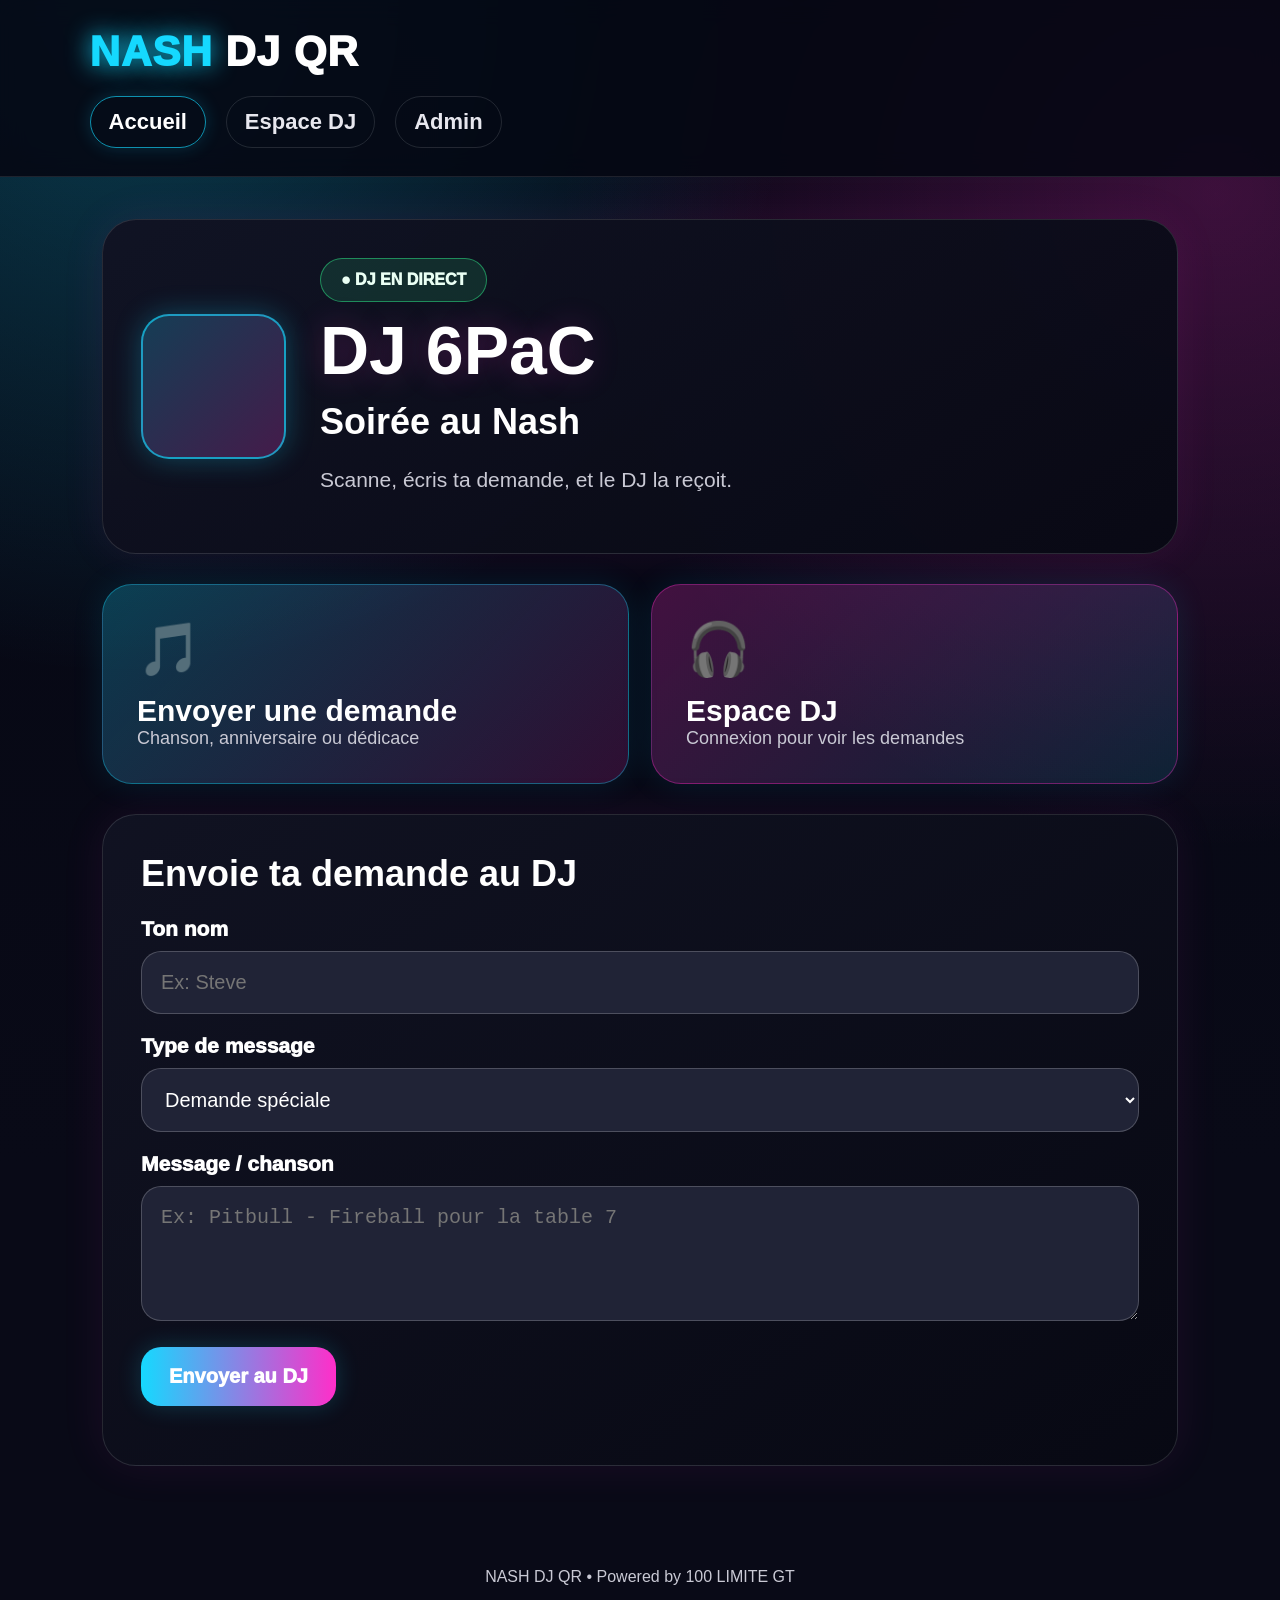
<file: index.html>
<!DOCTYPE html><html lang="fr"><head><meta charset="UTF-8"><meta name="viewport" content="width=device-width, initial-scale=1.0"><title>NASH DJ'S HUB</title><link rel="stylesheet" href="style.css"></head><body><header class="topbar"><div class="brand"><span>NASH</span> DJ QR</div><nav><a class="active" href="index.html">Accueil</a><a href="dj.html">Espace DJ</a><a href="admin.html">Admin</a></nav></header><main class="wrap"><section class="card hero"><div id="djPhoto" class="avatar"></div><div><div class="pill">● DJ EN DIRECT</div><h1 id="liveDj">DJ 6PaC</h1><h2 id="eventName">Soirée au Nash</h2><p id="eventDesc">Scanne, écris ta demande, et le DJ la reçoit.</p></div></section><section id="eventPosterBox" class="posterBox hidden"><img id="eventPoster" alt="Affiche de la soirée"></section><section class="grid"><a class="bigBtn" href="#requestSection"><span>🎵</span><b>Envoyer une demande</b><small>Chanson, anniversaire ou dédicace</small></a><a class="bigBtn alt" href="dj.html"><span>🎧</span><b>Espace DJ</b><small>Connexion pour voir les demandes</small></a></section><section id="requestSection" class="card"><h2>Envoie ta demande au DJ</h2><form id="requestForm"><label>Ton nom</label><input id="clientName" placeholder="Ex: Steve" required><label>Type de message</label><select id="requestType"><option>Demande spéciale</option><option>Dédicace spéciale</option><option>Anniversaire</option></select><label>Message / chanson</label><textarea id="requestMsg" placeholder="Ex: Pitbull - Fireball pour la table 7" required></textarea><button type="submit">Envoyer au DJ</button></form><p id="statusMsg" class="status"></p></section></main><footer>NASH DJ QR • Powered by 100 LIMITE GT</footer><script src="app.js"></script><script>startClientPage();</script></body></html>
</file>
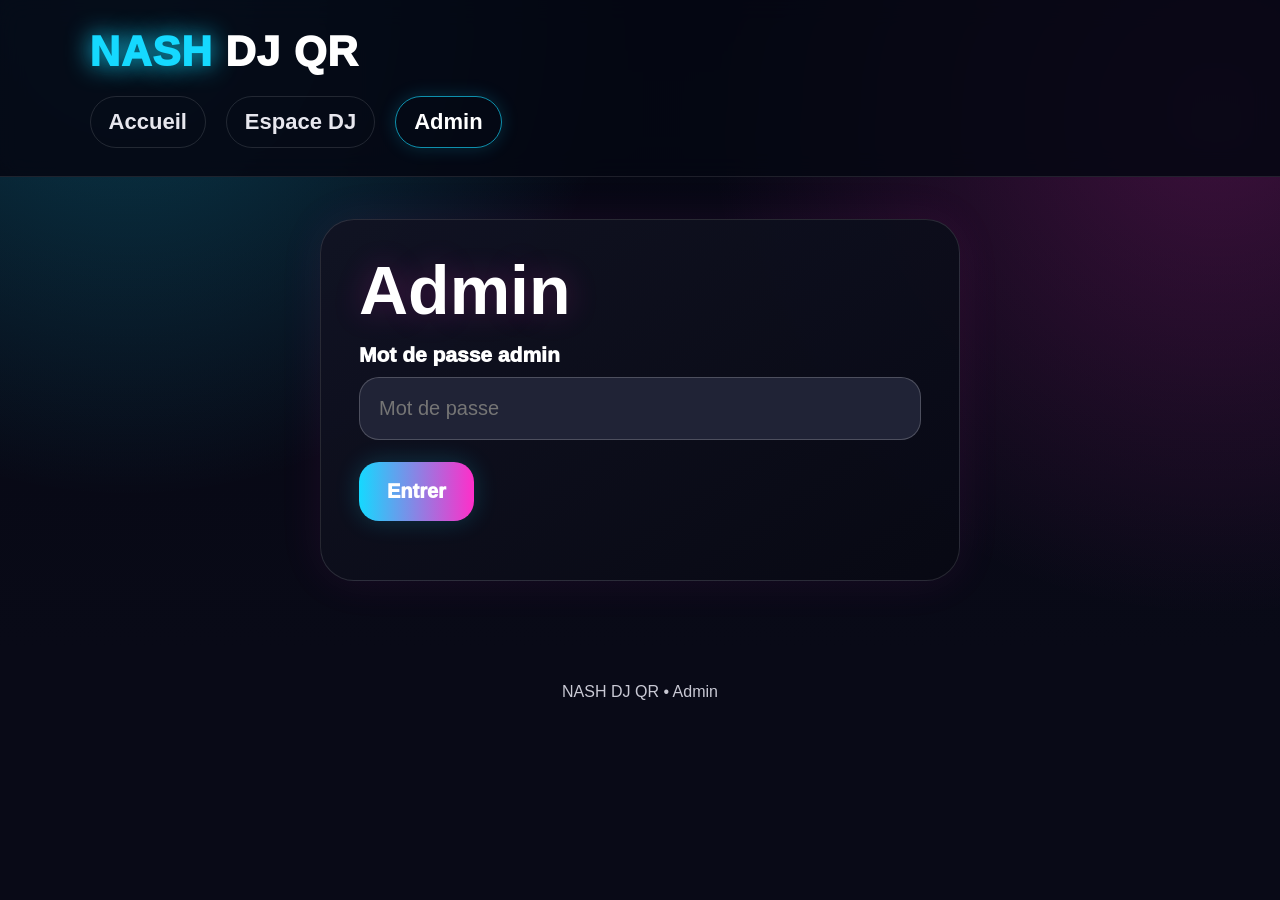
<file: admin.html>
<!DOCTYPE html><html lang="fr"><head><meta charset="UTF-8"><meta name="viewport" content="width=device-width, initial-scale=1.0"><title>NASH DJ QR | Admin</title><link rel="stylesheet" href="style.css"></head><body><header class="topbar"><div class="brand"><span>NASH</span> DJ QR</div><nav><a href="index.html">Accueil</a><a href="dj.html">Espace DJ</a><a class="active" href="admin.html">Admin</a></nav></header><main class="wrap"><section id="adminLoginBox" class="card narrow"><h1>Admin</h1><label>Mot de passe admin</label><input id="adminPass" type="password" placeholder="Mot de passe"><button onclick="adminLogin()">Entrer</button><p id="adminMsg" class="status error"></p></section><section id="adminPanel" class="hidden"><section class="card"><h2>Soirée en cours</h2><label>DJ en direct</label><select id="liveDjSelect"></select><label>Nom de la soirée</label><input id="eventInput" placeholder="Ex: Summer Glow"><label>Description courte</label><input id="descInput" placeholder="Ex: Demandes, anniversaires et dédicaces"><label>Affiche de la soirée</label><input id="posterInput" placeholder="Lien image de l'affiche"><button onclick="saveLiveSettings()">Mettre en direct</button></section><section class="card"><h2>Créer un DJ invité</h2><label>Nom DJ</label><input id="newDjName" placeholder="Ex: DJ MIKILELE"><label>Identifiant</label><input id="newDjUser" placeholder="Ex: mikilele"><label>Mot de passe</label><input id="newDjPass" placeholder="Ex: mikilele2026"><label>Photo URL optionnelle</label><input id="newDjPhoto" placeholder="Lien image"><button onclick="createDj()">Créer DJ</button></section><section class="card"><div class="sectionHeader"><h2>Liste des DJs</h2><button class="small" onclick="loadDjs()">Rafraîchir</button></div><div id="djList"></div></section><section class="card"><h2>Demandes de la soirée</h2><button onclick="loadAdminRequests()">Voir demandes</button><div id="adminRequestsList"></div></section></section></main><footer>NASH DJ QR • Admin</footer><script src="app.js"></script><script>startAdminPage();</script></body></html>
</file>
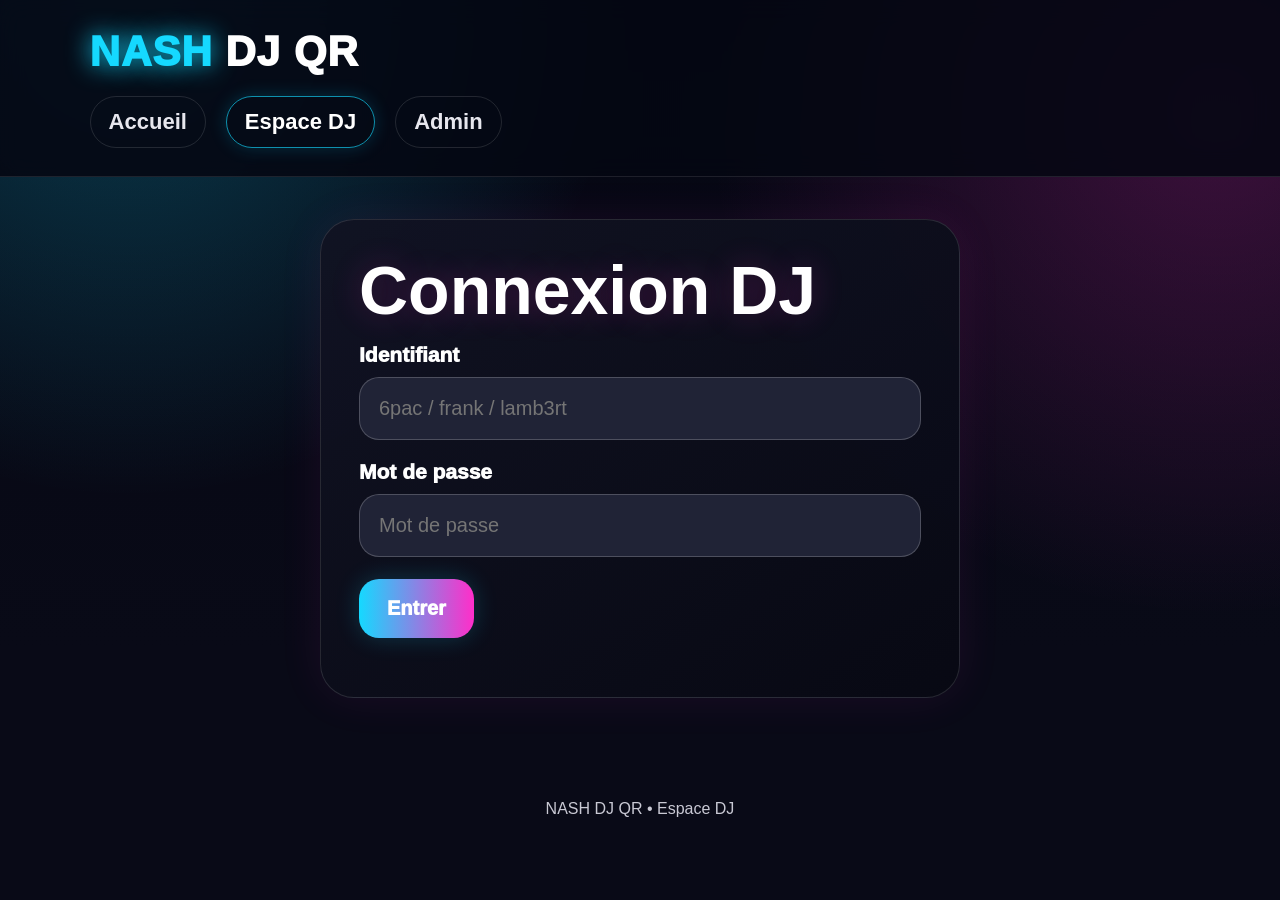
<file: dj.html>
<!DOCTYPE html><html lang="fr"><head><meta charset="UTF-8"><meta name="viewport" content="width=device-width, initial-scale=1.0"><title>NASH DJ QR | Espace DJ</title><link rel="stylesheet" href="style.css"></head><body><header class="topbar"><div class="brand"><span>NASH</span> DJ QR</div><nav><a href="index.html">Accueil</a><a class="active" href="dj.html">Espace DJ</a><a href="admin.html">Admin</a></nav></header><main class="wrap"><section id="loginBox" class="card narrow"><h1>Connexion DJ</h1><label>Identifiant</label><input id="djUser" placeholder="6pac / frank / lamb3rt"><label>Mot de passe</label><input id="djPass" type="password" placeholder="Mot de passe"><button onclick="djLogin()">Entrer</button><p id="loginMsg" class="status error"></p></section><section id="djPanel" class="hidden"><section class="card hero"><div id="profilePreview" class="avatar"></div><div><div class="pill">● PROFIL DJ</div><h1 id="djNameTitle">DJ</h1><p>Ton téléphone peut servir de tableau de bord DJ.</p></div></section><section class="card"><h2>Ma photo</h2><label>Lien de ta photo</label><input id="photoUrl" placeholder="Colle ici un lien d'image publique"><button onclick="saveDjPhoto()">Sauvegarder ma photo</button><p class="hint">La photo se synchronise sur les autres appareils.</p></section><section class="card"><div class="sectionHeader"><h2>Demandes reçues</h2><button class="small" onclick="loadRequests()">Rafraîchir</button></div><p class="hint">La liste se rafraîchit automatiquement.</p><div id="requestsList"></div></section></section></main><footer>NASH DJ QR • Espace DJ</footer><script src="app.js"></script><script>startDjPage();</script></body></html>
</file>
<file: style.css>
:root{--bg:#050713;--card:#111323;--text:#fff;--muted:#c9c9d4;--blue:#15d9ff;--pink:#ff2ec9;--green:#31ff93;--red:#ff526c}*{box-sizing:border-box}html{scroll-behavior:smooth}body{margin:0;min-height:100vh;color:var(--text);font-family:Arial,Helvetica,sans-serif;background:radial-gradient(circle at 10% 0%,rgba(21,217,255,.26),transparent 34%),radial-gradient(circle at 95% 12%,rgba(255,46,201,.22),transparent 35%),linear-gradient(180deg,#050713,#090a17 72%)}.topbar{padding:28px 7vw;background:rgba(5,7,19,.88);border-bottom:1px solid rgba(255,255,255,.1);position:sticky;top:0;z-index:5;backdrop-filter:blur(12px)}.brand{font-size:42px;font-weight:950;letter-spacing:1px}.brand span{color:var(--blue);text-shadow:0 0 24px var(--blue)}nav{display:flex;gap:20px;margin-top:20px;flex-wrap:wrap}nav a{color:#e7e7ee;text-decoration:none;font-size:22px;font-weight:900;padding:12px 18px;border:1px solid rgba(255,255,255,.12);border-radius:999px}nav a.active,nav a:hover{color:#fff;border-color:rgba(21,217,255,.65);box-shadow:0 0 18px rgba(21,217,255,.18)}.wrap{max-width:1120px;margin:auto;padding:42px 22px}.card{background:linear-gradient(145deg,rgba(17,19,35,.96),rgba(8,9,20,.96));border:1px solid rgba(255,255,255,.12);border-radius:34px;padding:38px;margin-bottom:30px;box-shadow:0 0 45px rgba(255,46,201,.08)}.narrow{max-width:640px;margin-left:auto;margin-right:auto}.hero{display:flex;gap:34px;align-items:center}.avatar{width:145px;height:145px;border-radius:28px;background:linear-gradient(135deg,rgba(21,217,255,.2),rgba(255,46,201,.2)),#15172b;background-size:cover;background-position:center;border:2px solid rgba(21,217,255,.65);box-shadow:0 0 28px rgba(21,217,255,.28);flex:0 0 auto}.pill{display:inline-block;padding:12px 20px;border-radius:999px;background:rgba(49,255,147,.12);border:1px solid rgba(49,255,147,.45);color:#eafff4;font-weight:950;margin-bottom:16px}h1{font-size:68px;line-height:.95;margin:0 0 18px;text-shadow:0 0 32px rgba(255,46,201,.24)}h2{font-size:36px;margin:0 0 22px}p,.hint{font-size:21px;color:var(--muted);line-height:1.4}.grid{display:grid;grid-template-columns:1fr 1fr;gap:22px;margin-bottom:30px}.bigBtn{display:block;padding:34px;border-radius:30px;text-decoration:none;color:#fff;background:linear-gradient(135deg,rgba(21,217,255,.24),rgba(255,46,201,.16));border:1px solid rgba(21,217,255,.35);box-shadow:0 0 32px rgba(21,217,255,.1)}.bigBtn.alt{background:linear-gradient(135deg,rgba(255,46,201,.24),rgba(21,217,255,.12));border-color:rgba(255,46,201,.35)}.bigBtn span{font-size:52px;display:block;margin-bottom:14px}.bigBtn b{font-size:30px;display:block}.bigBtn small{font-size:18px;color:var(--muted)}label{display:block;font-size:21px;font-weight:950;margin:20px 0 10px}input,select,textarea{width:100%;padding:19px;border-radius:20px;border:1px solid rgba(255,255,255,.2);background:#202336;color:#fff;font-size:20px;outline:none}textarea{min-height:135px}button{margin-top:22px;background:linear-gradient(90deg,var(--blue),var(--pink));border:0;border-radius:20px;padding:18px 28px;color:#fff;font-size:20px;font-weight:950;cursor:pointer;box-shadow:0 0 24px rgba(21,217,255,.2)}button.small{font-size:16px;padding:12px 18px;margin-top:0}button.danger{background:linear-gradient(90deg,#ff526c,#ff2ec9)}button.played{background:linear-gradient(90deg,#31ff93,#15d9ff);color:#071018}button:disabled{opacity:.6;cursor:not-allowed}.status{font-weight:950;color:var(--green)}.error{color:var(--red)}.hidden{display:none!important}.request,.djrow{padding:20px;border:1px solid rgba(255,255,255,.14);border-radius:20px;background:rgba(255,255,255,.045);margin:14px 0}.request b{font-size:22px}.request small{color:var(--muted)}.requestActions{display:flex;gap:10px;flex-wrap:wrap;margin-top:10px}.posterBox img{width:100%;border-radius:30px;border:1px solid rgba(255,255,255,.12);box-shadow:0 0 34px rgba(255,46,201,.12)}.sectionHeader{display:flex;justify-content:space-between;align-items:center;gap:16px}footer{text-align:center;color:var(--muted);padding:30px}@media(max-width:760px){.brand{font-size:34px}nav a{font-size:18px;padding:10px 14px}.wrap{padding:28px 14px}.card{padding:24px;border-radius:26px}.hero{display:block}.avatar{margin-bottom:22px}h1{font-size:48px}h2{font-size:30px}.grid{grid-template-columns:1fr}}
</file>
